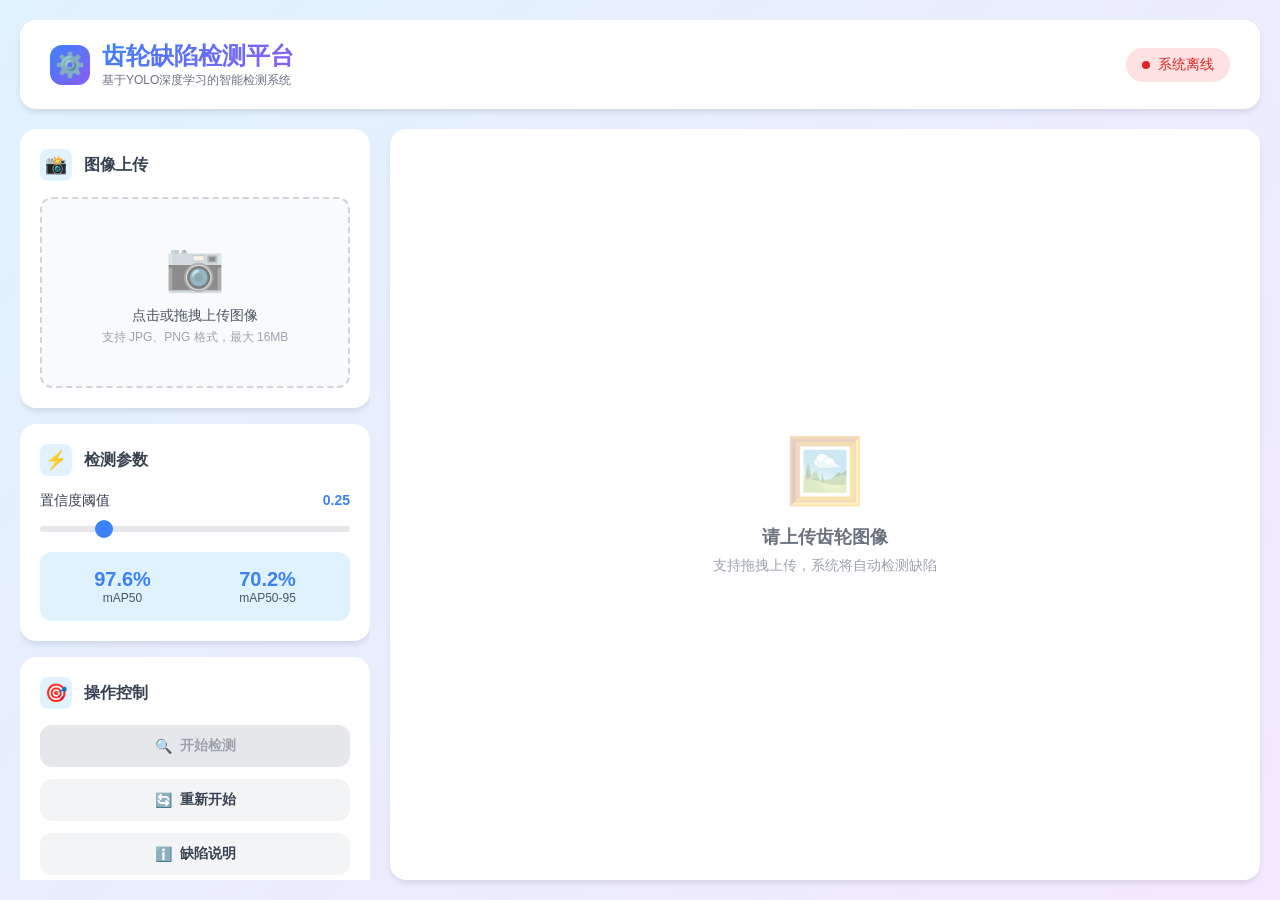
<file: algorithm/GearDetection/home.html>
<!DOCTYPE html>
<html lang="zh-CN">
<head>
    <meta charset="UTF-8">
    <meta name="viewport" content="width=device-width, initial-scale=1.0">
    <title>齿轮缺陷检测平台</title>
    <style>
        /* 全局样式和变量 */
        :root {
            --primary-blue: #3B82F6;
            --light-blue: #E0F2FE;
            --dark-blue: #1E3A8A;
            --purple: #8B5CF6;
            --light-purple: #E9D5FF;
            --white: #FFFFFF;
            --gray-50: #F9FAFB;
            --gray-100: #F3F4F6;
            --gray-200: #E5E7EB;
            --gray-300: #D1D5DB;
            --gray-400: #9CA3AF;
            --gray-500: #6B7280;
            --gray-600: #4B5563;
            --gray-700: #374151;
            --shadow-sm: 0 1px 2px 0 rgba(0, 0, 0, 0.05);
            --shadow: 0 4px 6px -1px rgba(0, 0, 0, 0.1);
            --shadow-lg: 0 10px 15px -3px rgba(0, 0, 0, 0.1);
        }

        * {
            margin: 0;
            padding: 0;
            box-sizing: border-box;
        }

        body {
            font-family: -apple-system, BlinkMacSystemFont, 'Segoe UI', Roboto, sans-serif;
            background: linear-gradient(135deg, #E0F2FE 0%, #F3E8FF 100%);
            min-height: 100vh;
            color: var(--gray-700);
            overflow-x: hidden;
        }

        /* 主容器 */
        .container {
            max-width: 1440px;
            margin: 0 auto;
            height: 100vh;
            display: flex;
            flex-direction: column;
            padding: 20px;
            gap: 20px;
        }

        /* 顶部栏 */
        .header {
            background: var(--white);
            border-radius: 16px;
            padding: 20px 30px;
            display: flex;
            justify-content: space-between;
            align-items: center;
            box-shadow: var(--shadow);
        }

        .logo {
            display: flex;
            align-items: center;
            gap: 12px;
        }

        .logo-icon {
            width: 40px;
            height: 40px;
            background: linear-gradient(135deg, var(--primary-blue), var(--purple));
            border-radius: 12px;
            display: flex;
            align-items: center;
            justify-content: center;
            color: white;
            font-size: 24px;
        }

        .logo-text h1 {
            font-size: 24px;
            font-weight: 700;
            background: linear-gradient(135deg, var(--primary-blue), var(--purple));
            -webkit-background-clip: text;
            -webkit-text-fill-color: transparent;
        }

        .logo-text p {
            font-size: 12px;
            color: var(--gray-500);
        }

        .status-badge {
            display: flex;
            align-items: center;
            gap: 8px;
            padding: 8px 16px;
            background: var(--light-blue);
            border-radius: 100px;
            font-size: 14px;
            font-weight: 500;
            color: var(--primary-blue);
        }

        .status-dot {
            width: 8px;
            height: 8px;
            background: var(--primary-blue);
            border-radius: 50%;
            animation: pulse 2s infinite;
        }

        @keyframes pulse {
            0%, 100% { opacity: 1; }
            50% { opacity: 0.5; }
        }

        /* 主内容区 */
        .main-content {
            flex: 1;
            display: grid;
            grid-template-columns: 350px 1fr;
            gap: 20px;
            min-height: 0;
        }

        /* 左侧控制面板 */
        .control-panel {
            display: flex;
            flex-direction: column;
            gap: 16px;
            height: 100%;
            overflow-y: auto;
        }

        .control-panel::-webkit-scrollbar {
            width: 6px;
        }

        .control-panel::-webkit-scrollbar-track {
            background: var(--gray-100);
            border-radius: 3px;
        }

        .control-panel::-webkit-scrollbar-thumb {
            background: var(--gray-300);
            border-radius: 3px;
        }

        /* 卡片样式 */
        .card {
            background: var(--white);
            border-radius: 16px;
            padding: 20px;
            box-shadow: var(--shadow);
            transition: all 0.3s ease;
        }

        .card:hover {
            box-shadow: var(--shadow-lg);
            transform: translateY(-2px);
        }

        .card-header {
            display: flex;
            align-items: center;
            gap: 12px;
            margin-bottom: 16px;
        }

        .card-icon {
            width: 32px;
            height: 32px;
            background: var(--light-blue);
            border-radius: 8px;
            display: flex;
            align-items: center;
            justify-content: center;
            color: var(--primary-blue);
            font-size: 18px;
        }

        .card-title {
            font-size: 16px;
            font-weight: 600;
            color: var(--gray-700);
        }

        /* 上传区域 */
        .upload-zone {
            border: 2px dashed var(--gray-300);
            border-radius: 12px;
            padding: 40px 20px;
            text-align: center;
            cursor: pointer;
            transition: all 0.3s ease;
            background: var(--gray-50);
        }

        .upload-zone:hover {
            border-color: var(--primary-blue);
            background: var(--light-blue);
        }

        .upload-zone.drag-over {
            border-color: var(--primary-blue);
            background: var(--light-blue);
            transform: scale(1.02);
        }

        .upload-icon {
            font-size: 48px;
            margin-bottom: 12px;
            opacity: 0.5;
        }

        .upload-text {
            font-size: 14px;
            color: var(--gray-600);
            margin-bottom: 4px;
        }

        .upload-hint {
            font-size: 12px;
            color: var(--gray-400);
        }

        /* 参数滑块 */
        .slider-container {
            margin-top: 12px;
        }

        .slider-label {
            display: flex;
            justify-content: space-between;
            margin-bottom: 8px;
            font-size: 14px;
        }

        .slider-value {
            color: var(--primary-blue);
            font-weight: 600;
        }

        .slider {
            width: 100%;
            height: 6px;
            border-radius: 3px;
            background: var(--gray-200);
            outline: none;
            -webkit-appearance: none;
        }

        .slider::-webkit-slider-thumb {
            -webkit-appearance: none;
            width: 18px;
            height: 18px;
            border-radius: 50%;
            background: var(--primary-blue);
            cursor: pointer;
            transition: all 0.3s ease;
        }

        .slider::-webkit-slider-thumb:hover {
            transform: scale(1.2);
            box-shadow: 0 0 0 8px rgba(59, 130, 246, 0.1);
        }

        /* 按钮 */
        .btn {
            width: 100%;
            padding: 12px 20px;
            border: none;
            border-radius: 12px;
            font-size: 14px;
            font-weight: 600;
            cursor: pointer;
            transition: all 0.3s ease;
            display: flex;
            align-items: center;
            justify-content: center;
            gap: 8px;
        }

        .btn-primary {
            background: linear-gradient(135deg, var(--primary-blue), var(--purple));
            color: white;
        }

        .btn-primary:hover {
            transform: translateY(-2px);
            box-shadow: 0 4px 12px rgba(59, 130, 246, 0.4);
        }

        .btn-secondary {
            background: var(--gray-100);
            color: var(--gray-700);
        }

        .btn-secondary:hover {
            background: var(--gray-200);
        }

        .btn:disabled {
            background: var(--gray-200);
            color: var(--gray-400);
            cursor: not-allowed;
            transform: none;
        }

        /* 图像显示区 */
        .image-area {
            background: var(--white);
            border-radius: 16px;
            padding: 0;
            overflow: hidden;
            position: relative;
            display: flex;
            align-items: center;
            justify-content: center;
            box-shadow: var(--shadow);
            height: 100%;
        }

        .image-display {
            width: 100%;
            height: 100%;
            display: flex;
            align-items: center;
            justify-content: center;
            padding: 40px;
        }

        .empty-state {
            text-align: center;
            color: var(--gray-400);
        }

        .empty-icon {
            font-size: 64px;
            margin-bottom: 16px;
            opacity: 0.3;
        }

        .empty-title {
            font-size: 18px;
            font-weight: 600;
            color: var(--gray-500);
            margin-bottom: 8px;
        }

        .empty-subtitle {
            font-size: 14px;
            color: var(--gray-400);
        }

        .image-display img,
        .result-canvas {
            max-width: 100%;
            max-height: 100%;
            object-fit: contain;
            border-radius: 12px;
        }

        /* 弹窗基础样式 */
        .modal {
            display: none;
            position: fixed;
            top: 0;
            left: 0;
            width: 100%;
            height: 100%;
            background: rgba(0, 0, 0, 0.5);
            backdrop-filter: blur(4px);
            z-index: 1000;
            align-items: center;
            justify-content: center;
            padding: 20px;
        }

        .modal.show {
            display: flex;
        }

        .modal-content {
            background: var(--white);
            border-radius: 20px;
            max-width: 600px;
            width: 100%;
            max-height: 80vh;
            overflow: hidden;
            display: flex;
            flex-direction: column;
            animation: slideUp 0.3s ease;
        }

        @keyframes slideUp {
            from {
                transform: translateY(20px);
                opacity: 0;
            }
            to {
                transform: translateY(0);
                opacity: 1;
            }
        }

        .modal-header {
            padding: 24px;
            border-bottom: 1px solid var(--gray-200);
            display: flex;
            justify-content: space-between;
            align-items: center;
        }

        .modal-title {
            font-size: 20px;
            font-weight: 700;
            color: var(--gray-700);
        }

        .modal-close {
            width: 32px;
            height: 32px;
            border-radius: 8px;
            border: none;
            background: var(--gray-100);
            color: var(--gray-500);
            cursor: pointer;
            font-size: 20px;
            display: flex;
            align-items: center;
            justify-content: center;
            transition: all 0.3s ease;
        }

        .modal-close:hover {
            background: var(--gray-200);
            color: var(--gray-700);
        }

        .modal-body {
            padding: 24px;
            overflow-y: auto;
            flex: 1;
        }

        /* 检测结果卡片 */
        .result-summary {
            display: grid;
            grid-template-columns: repeat(4, 1fr);
            gap: 16px;
            margin-bottom: 24px;
        }

        .summary-card {
            background: var(--gray-50);
            border-radius: 12px;
            padding: 16px;
            text-align: center;
            border: 1px solid var(--gray-200);
        }

        .summary-value {
            font-size: 24px;
            font-weight: 700;
            color: var(--primary-blue);
            margin-bottom: 4px;
        }

        .summary-label {
            font-size: 12px;
            color: var(--gray-500);
            text-transform: uppercase;
            letter-spacing: 0.5px;
        }

        /* 缺陷列表 */
        .defect-list {
            display: flex;
            flex-direction: column;
            gap: 12px;
        }

        .defect-item {
            display: flex;
            align-items: center;
            padding: 16px;
            background: var(--gray-50);
            border-radius: 12px;
            border-left: 4px solid;
            transition: all 0.3s ease;
        }

        .defect-item:hover {
            transform: translateX(4px);
            box-shadow: var(--shadow);
        }

        .defect-number {
            width: 32px;
            height: 32px;
            border-radius: 8px;
            display: flex;
            align-items: center;
            justify-content: center;
            color: white;
            font-weight: 700;
            margin-right: 16px;
        }

        .defect-info {
            flex: 1;
        }

        .defect-name {
            font-weight: 600;
            margin-bottom: 4px;
        }

        .defect-details {
            font-size: 12px;
            color: var(--gray-500);
        }

        .defect-confidence {
            text-align: right;
        }

        .confidence-value {
            font-size: 18px;
            font-weight: 700;
            margin-bottom: 4px;
        }

        .confidence-badge {
            font-size: 11px;
            padding: 4px 8px;
            border-radius: 4px;
            font-weight: 600;
        }

        /* 加载状态 */
        .loading-overlay {
            position: absolute;
            top: 0;
            left: 0;
            right: 0;
            bottom: 0;
            background: rgba(255, 255, 255, 0.9);
            display: flex;
            align-items: center;
            justify-content: center;
            flex-direction: column;
            border-radius: 16px;
        }

        .loading-spinner {
            width: 48px;
            height: 48px;
            border: 4px solid var(--gray-200);
            border-top: 4px solid var(--primary-blue);
            border-radius: 50%;
            animation: spin 1s linear infinite;
            margin-bottom: 16px;
        }

        @keyframes spin {
            100% { transform: rotate(360deg); }
        }

        .loading-text {
            color: var(--gray-600);
            font-size: 14px;
        }

        /* 通知 */
        .notification {
            position: fixed;
            top: 20px;
            right: 20px;
            padding: 16px 20px;
            background: var(--white);
            border-radius: 12px;
            box-shadow: var(--shadow-lg);
            transform: translateX(400px);
            transition: transform 0.3s ease;
            max-width: 320px;
            display: flex;
            align-items: center;
            gap: 12px;
        }

        .notification.show {
            transform: translateX(0);
        }

        .notification-icon {
            width: 24px;
            height: 24px;
            border-radius: 50%;
            display: flex;
            align-items: center;
            justify-content: center;
            flex-shrink: 0;
        }

        .notification.success .notification-icon {
            background: var(--light-blue);
            color: var(--primary-blue);
        }

        .notification.error .notification-icon {
            background: #FEE2E2;
            color: #DC2626;
        }

        .notification-message {
            flex: 1;
            font-size: 14px;
            color: var(--gray-700);
        }

        /* 文件信息 */
        .file-info {
            margin-top: 12px;
            padding: 12px;
            background: var(--gray-50);
            border-radius: 8px;
            font-size: 13px;
            display: flex;
            align-items: center;
            gap: 8px;
        }

        .file-icon {
            color: var(--primary-blue);
        }

        .file-name {
            flex: 1;
            font-weight: 500;
            overflow: hidden;
            text-overflow: ellipsis;
            white-space: nowrap;
        }

        .file-size {
            color: var(--gray-500);
            font-size: 12px;
        }

        /* 缺陷说明 */
        .defect-types {
            display: grid;
            grid-template-columns: 1fr 1fr;
            gap: 16px;
        }

        .defect-type-card {
            padding: 16px;
            border-radius: 12px;
            border-left: 4px solid;
            background: var(--gray-50);
        }

        .defect-type-name {
            font-weight: 600;
            margin-bottom: 8px;
        }

        .defect-type-desc {
            font-size: 13px;
            color: var(--gray-600);
            line-height: 1.5;
        }

        /* 快速统计 */
        .quick-stats {
            display: grid;
            grid-template-columns: 1fr 1fr;
            gap: 12px;
            margin-top: 16px;
            padding: 16px;
            background: var(--light-blue);
            border-radius: 12px;
        }

        .quick-stat {
            text-align: center;
        }

        .quick-stat-value {
            font-size: 20px;
            font-weight: 700;
            color: var(--primary-blue);
        }

        .quick-stat-label {
            font-size: 12px;
            color: var(--gray-600);
        }

        /* 响应式 */
        @media (max-width: 1024px) {
            .main-content {
                grid-template-columns: 1fr;
            }

            .control-panel {
                display: grid;
                grid-template-columns: repeat(auto-fit, minmax(300px, 1fr));
                gap: 16px;
                height: auto;
            }

            .result-summary {
                grid-template-columns: repeat(2, 1fr);
            }
        }

        @media (max-width: 768px) {
            .container {
                padding: 12px;
                gap: 12px;
            }

            .header {
                padding: 16px;
                flex-direction: column;
                gap: 12px;
            }

            .logo-text h1 {
                font-size: 20px;
            }

            .defect-types {
                grid-template-columns: 1fr;
            }
        }

        .hidden {
            display: none;
        }
    </style>
</head>
<body>
    <div class="container">
        <!-- 顶部栏 -->
        <header class="header">
            <div class="logo">
                <div class="logo-icon">⚙️</div>
                <div class="logo-text">
                    <h1>齿轮缺陷检测平台</h1>
                    <p>基于YOLO深度学习的智能检测系统</p>
                </div>
            </div>
            <div id="api-status" class="status-badge">
                <div class="status-dot"></div>
                <span>系统就绪</span>
            </div>
        </header>

        <!-- 主内容区 -->
        <div class="main-content">
            <!-- 左侧控制面板 -->
            <div class="control-panel">
                <!-- 图像上传卡片 -->
                <div class="card">
                    <div class="card-header">
                        <div class="card-icon">📸</div>
                        <h3 class="card-title">图像上传</h3>
                    </div>
                    <div id="upload-zone" class="upload-zone">
                        <div class="upload-icon">📷</div>
                        <p class="upload-text">点击或拖拽上传图像</p>
                        <p class="upload-hint">支持 JPG、PNG 格式，最大 16MB</p>
                    </div>
                    <input type="file" id="file-input" accept="image/*" style="display: none;">
                    <div id="file-info" class="file-info hidden">
                        <span class="file-icon">📄</span>
                        <span id="file-name" class="file-name"></span>
                        <span id="file-size" class="file-size"></span>
                    </div>
                </div>

                <!-- 检测参数卡片 -->
                <div class="card">
                    <div class="card-header">
                        <div class="card-icon">⚡</div>
                        <h3 class="card-title">检测参数</h3>
                    </div>
                    <div class="slider-container">
                        <div class="slider-label">
                            <span>置信度阈值</span>
                            <span id="confidence-value" class="slider-value">0.25</span>
                        </div>
                        <input type="range" id="confidence-slider" class="slider" min="0.1" max="0.9" step="0.05" value="0.25">
                    </div>
                    <div class="quick-stats">
                        <div class="quick-stat">
                            <div class="quick-stat-value">97.6%</div>
                            <div class="quick-stat-label">mAP50</div>
                        </div>
                        <div class="quick-stat">
                            <div class="quick-stat-value">70.2%</div>
                            <div class="quick-stat-label">mAP50-95</div>
                        </div>
                    </div>
                </div>

                <!-- 操作按钮卡片 -->
                <div class="card">
                    <div class="card-header">
                        <div class="card-icon">🎯</div>
                        <h3 class="card-title">操作控制</h3>
                    </div>
                    <div style="display: flex; flex-direction: column; gap: 12px;">
                        <button id="detect-btn" class="btn btn-primary" disabled>
                            <span>🔍</span>
                            <span>开始检测</span>
                        </button>
                        <button id="results-btn" class="btn btn-secondary hidden">
                            <span>📊</span>
                            <span>查看报告</span>
                        </button>
                        <button id="reset-btn" class="btn btn-secondary">
                            <span>🔄</span>
                            <span>重新开始</span>
                        </button>
                        <button id="info-btn" class="btn btn-secondary">
                            <span>ℹ️</span>
                            <span>缺陷说明</span>
                        </button>
                    </div>
                </div>
            </div>

            <!-- 右侧图像显示区 -->
            <div class="image-area">
                <div id="image-display" class="image-display">
                    <div class="empty-state">
                        <div class="empty-icon">🖼️</div>
                        <div class="empty-title">请上传齿轮图像</div>
                        <div class="empty-subtitle">支持拖拽上传，系统将自动检测缺陷</div>
                    </div>
                </div>
                <canvas id="result-canvas" class="result-canvas hidden"></canvas>
            </div>
        </div>
    </div>

    <!-- 检测结果弹窗 -->
    <div id="results-modal" class="modal">
        <div class="modal-content">
            <div class="modal-header">
                <h3 class="modal-title">检测报告</h3>
                <button class="modal-close" onclick="closeResultsModal()">×</button>
            </div>
            <div class="modal-body">
                <div class="result-summary">
                    <div class="summary-card">
                        <div id="total-defects" class="summary-value">0</div>
                        <div class="summary-label">总缺陷数</div>
                    </div>
                    <div class="summary-card">
                        <div id="avg-confidence" class="summary-value">0%</div>
                        <div class="summary-label">平均置信度</div>
                    </div>
                    <div class="summary-card">
                        <div id="high-confidence" class="summary-value">0</div>
                        <div class="summary-label">高置信度</div>
                    </div>
                    <div class="summary-card">
                        <div id="medium-confidence" class="summary-value">0</div>
                        <div class="summary-label">中置信度</div>
                    </div>
                </div>

                <h4 style="margin: 24px 0 16px; font-weight: 600;">检测详情</h4>
                <div id="defect-list" class="defect-list">
                    <p style="text-align: center; color: var(--gray-400); padding: 40px;">暂无检测结果</p>
                </div>

                <div style="margin-top: 24px; display: flex; gap: 12px;">
                    <button id="download-btn" class="btn btn-primary" style="flex: 1;">
                        <span>💾</span>
                        <span>下载报告</span>
                    </button>
                    <button onclick="closeResultsModal()" class="btn btn-secondary" style="flex: 1;">
                        <span>✔️</span>
                        <span>完成</span>
                    </button>
                </div>
            </div>
        </div>
    </div>

    <!-- 缺陷说明弹窗 -->
    <div id="info-modal" class="modal">
        <div class="modal-content">
            <div class="modal-header">
                <h3 class="modal-title">缺陷类型说明</h3>
                <button class="modal-close" onclick="closeInfoModal()">×</button>
            </div>
            <div class="modal-body">
                <div class="defect-types">
                    <div class="defect-type-card" style="border-color: #ef4444;">
                        <div class="defect-type-name" style="color: #ef4444;">点蚀 (Pitting)</div>
                        <div class="defect-type-desc">齿轮表面出现的小点状腐蚀或损伤，通常由接触疲劳引起。严重时会导致齿轮失效。</div>
                    </div>
                    <div class="defect-type-card" style="border-color: #f97316;">
                        <div class="defect-type-name" style="color: #f97316;">剥落 (Spalling)</div>
                        <div class="defect-type-desc">齿轮表面材料脱落形成的缺陷，会导致噪音和振动增加，影响传动精度。</div>
                    </div>
                    <div class="defect-type-card" style="border-color: #f59e0b;">
                        <div class="defect-type-name" style="color: #f59e0b;">压伤 (Indentation)</div>
                        <div class="defect-type-desc">由外力挤压导致的齿轮表面凹陷，会影响齿轮的啮合精度和使用寿命。</div>
                    </div>
                    <div class="defect-type-card" style="border-color: #8b5cf6;">
                        <div class="defect-type-name" style="color: #8b5cf6;">擦伤 (Scratching)</div>
                        <div class="defect-type-desc">齿轮表面的线状磨损痕迹，通常由润滑不良或异物进入引起。</div>
                    </div>
                </div>

                <div style="margin-top: 24px; padding: 20px; background: var(--light-blue); border-radius: 12px;">
                    <h4 style="margin-bottom: 12px; color: var(--dark-blue);">🤖 AI检测优势</h4>
                    <ul style="margin: 0; padding-left: 20px; font-size: 14px; line-height: 1.8; color: var(--gray-600);">
                        <li>高精度检测：mAP50达到97.6%</li>
                        <li>快速处理：单张图像检测时间小于1秒</li>
                        <li>智能识别：基于深度学习的YOLO模型</li>
                        <li>实时反馈：即时生成详细检测报告</li>
                    </ul>
                </div>
            </div>
        </div>
    </div>

    <script>
        // 全局变量
        let selectedImage = null;
        let detectionResults = null;
        let isDetecting = false;
        let confidence = 0.25;

        // 缺陷类别定义
        const defectClasses = {
            0: { name: "点蚀", english: "Pitting", color: "#ef4444" },
            1: { name: "剥落", english: "Spalling", color: "#f97316" },
            2: { name: "压伤", english: "Indentation", color: "#f59e0b" },
            3: { name: "擦伤", english: "Scratching", color: "#8b5cf6" }
        };

        // DOM元素
        const elements = {
            fileInput: document.getElementById('file-input'),
            uploadZone: document.getElementById('upload-zone'),
            fileInfo: document.getElementById('file-info'),
            fileName: document.getElementById('file-name'),
            fileSize: document.getElementById('file-size'),
            confidenceSlider: document.getElementById('confidence-slider'),
            confidenceValue: document.getElementById('confidence-value'),
            detectBtn: document.getElementById('detect-btn'),
            resultsBtn: document.getElementById('results-btn'),
            downloadBtn: document.getElementById('download-btn'),
            resetBtn: document.getElementById('reset-btn'),
            infoBtn: document.getElementById('info-btn'),
            imageDisplay: document.getElementById('image-display'),
            resultCanvas: document.getElementById('result-canvas'),
            apiStatus: document.getElementById('api-status'),
            resultsModal: document.getElementById('results-modal'),
            infoModal: document.getElementById('info-modal')
        };

        // 初始化
        document.addEventListener('DOMContentLoaded', function() {
            initializeEventListeners();
            checkApiStatus();
            setInterval(checkApiStatus, 30000);
        });

        // 初始化事件监听
        function initializeEventListeners() {
            elements.uploadZone.addEventListener('click', () => elements.fileInput.click());
            elements.fileInput.addEventListener('change', handleFileSelect);

            elements.uploadZone.addEventListener('dragover', handleDragOver);
            elements.uploadZone.addEventListener('dragleave', handleDragLeave);
            elements.uploadZone.addEventListener('drop', handleDrop);

            elements.confidenceSlider.addEventListener('input', handleConfidenceChange);

            elements.detectBtn.addEventListener('click', runDetection);
            elements.resultsBtn.addEventListener('click', showResultsModal);
            elements.downloadBtn.addEventListener('click', downloadResults);
            elements.resetBtn.addEventListener('click', resetDetection);
            elements.infoBtn.addEventListener('click', showInfoModal);

            // 点击模态框外部关闭
            elements.resultsModal.addEventListener('click', function(e) {
                if (e.target === elements.resultsModal) closeResultsModal();
            });
            elements.infoModal.addEventListener('click', function(e) {
                if (e.target === elements.infoModal) closeInfoModal();
            });
        }

        // API状态检查
        async function checkApiStatus() {
            try {
                const response = await fetch('http://127.0.0.1:5000/health');
                if (response.ok) {
                    updateApiStatus('connected', '系统就绪');
                } else {
                    updateApiStatus('disconnected', '系统离线');
                }
            } catch (error) {
                updateApiStatus('disconnected', '系统离线');
            }
        }

        function updateApiStatus(status, message) {
            const statusElement = elements.apiStatus;
            statusElement.innerHTML = `
                <div class="status-dot" style="background: ${status === 'connected' ? '#3B82F6' : '#DC2626'};"></div>
                <span>${message}</span>
            `;
            statusElement.style.background = status === 'connected' ? 'var(--light-blue)' : '#FEE2E2';
            statusElement.style.color = status === 'connected' ? 'var(--primary-blue)' : '#DC2626';
            updateUI();
        }

        // 文件处理
        function handleFileSelect(event) {
            const file = event.target.files[0];
            if (file) handleFile(file);
        }

        function handleDragOver(e) {
            e.preventDefault();
            elements.uploadZone.classList.add('drag-over');
        }

        function handleDragLeave(e) {
            e.preventDefault();
            elements.uploadZone.classList.remove('drag-over');
        }

        function handleDrop(e) {
            e.preventDefault();
            elements.uploadZone.classList.remove('drag-over');
            const files = e.dataTransfer.files;
            if (files.length > 0) handleFile(files[0]);
        }

        function handleFile(file) {
            if (!file.type.startsWith('image/')) {
                showNotification('请选择图像文件！', 'error');
                return;
            }

            if (file.size > 16 * 1024 * 1024) {
                showNotification('文件大小不能超过16MB！', 'error');
                return;
            }

            const reader = new FileReader();
            reader.onload = (e) => {
                selectedImage = {
                    file: file,
                    url: e.target.result,
                    name: file.name,
                    size: file.size
                };

                updateImageDisplay();
                updateUI();
                showNotification('图像上传成功！', 'success');
            };
            reader.readAsDataURL(file);
        }

        function updateImageDisplay() {
            if (selectedImage) {
                elements.fileName.textContent = selectedImage.name;
                elements.fileSize.textContent = (selectedImage.size / 1024 / 1024).toFixed(2) + ' MB';
                elements.fileInfo.classList.remove('hidden');

                elements.imageDisplay.innerHTML = `
                    <img src="${selectedImage.url}" style="max-width: 100%; max-height: 100%; object-fit: contain; border-radius: 12px;">
                `;
            }
        }

        // 置信度调整
        function handleConfidenceChange(event) {
            confidence = parseFloat(event.target.value);
            elements.confidenceValue.textContent = confidence.toFixed(2);
        }

        // UI更新
        function updateUI() {
            const canDetect = selectedImage && !isDetecting &&
                             elements.apiStatus.textContent.includes('就绪');
            elements.detectBtn.disabled = !canDetect;
        }

        // 执行检测
        async function runDetection() {
            if (!selectedImage) return;

            isDetecting = true;
            updateDetectingUI(true);

            try {
                const result = await callDetectionAPI(selectedImage.file, confidence);
                detectionResults = result.detections || [];

                await drawDetectionResults(detectionResults);
                updateDetectionStats(detectionResults);

                elements.resultsBtn.classList.remove('hidden');

                if (detectionResults.length === 0) {
                    showNotification('未检测到缺陷，齿轮状态良好！', 'success');
                } else {
                    showNotification(`检测完成！发现 ${detectionResults.length} 个缺陷`, 'success');
                    showResultsModal();
                }

            } catch (error) {
                console.error('检测失败:', error);
                showNotification(`检测失败: ${error.message}`, 'error');
            } finally {
                isDetecting = false;
                updateDetectingUI(false);
                updateUI();
            }
        }

        async function callDetectionAPI(imageFile, confidenceThreshold) {
            const formData = new FormData();
            formData.append('image', imageFile);
            formData.append('confidence', confidenceThreshold);

            const response = await fetch('http://127.0.0.1:5000/detect', {
                method: 'POST',
                body: formData
            });

            if (!response.ok) {
                const errorData = await response.json();
                throw new Error(errorData.error || `API调用失败: ${response.status}`);
            }

            return await response.json();
        }

        function updateDetectingUI(detecting) {
            if (detecting) {
                elements.detectBtn.innerHTML = '<span>⏳</span><span>检测中...</span>';
                elements.detectBtn.disabled = true;

                const loadingOverlay = document.createElement('div');
                loadingOverlay.className = 'loading-overlay';
                loadingOverlay.innerHTML = `
                    <div class="loading-spinner"></div>
                    <div class="loading-text">AI正在分析图像...</div>
                `;
                document.querySelector('.image-area').appendChild(loadingOverlay);
            } else {
                elements.detectBtn.innerHTML = '<span>🔍</span><span>开始检测</span>';
                const overlay = document.querySelector('.loading-overlay');
                if (overlay) overlay.remove();
            }
        }

        // 绘制检测结果
        function drawDetectionResults(results) {
            return new Promise((resolve) => {
                const canvas = elements.resultCanvas;
                const ctx = canvas.getContext('2d');
                const img = new Image();

                img.onload = () => {
                    const maxWidth = 800;
                    const maxHeight = 600;
                    let { width, height } = img;

                    const ratio = Math.min(maxWidth / width, maxHeight / height);
                    width *= ratio;
                    height *= ratio;

                    canvas.width = width;
                    canvas.height = height;
                    ctx.drawImage(img, 0, 0, width, height);

                    results.forEach((detection, index) => {
                        const { bbox, class: classId, confidence } = detection;
                        const defectInfo = defectClasses[classId];

                        const scaleX = width / img.naturalWidth;
                        const scaleY = height / img.naturalHeight;

                        const x = bbox.x * scaleX;
                        const y = bbox.y * scaleY;
                        const w = bbox.width * scaleX;
                        const h = bbox.height * scaleY;

                        // 绘制边界框
                        ctx.strokeStyle = defectInfo.color;
                        ctx.lineWidth = 2;
                        ctx.strokeRect(x, y, w, h);

                        // 绘制标签
                        const label = `${defectInfo.name} ${(confidence * 100).toFixed(1)}%`;
                        ctx.font = '14px sans-serif';
                        const textMetrics = ctx.measureText(label);
                        const textWidth = textMetrics.width + 12;
                        const textHeight = 20;

                        ctx.fillStyle = defectInfo.color;
                        ctx.fillRect(x, y - textHeight, textWidth, textHeight);
                        ctx.fillStyle = 'white';
                        ctx.fillText(label, x + 6, y - 5);

                        // 绘制序号
                        ctx.fillStyle = defectInfo.color;
                        ctx.beginPath();
                        ctx.arc(x + w - 12, y + 12, 10, 0, 2 * Math.PI);
                        ctx.fill();
                        ctx.fillStyle = 'white';
                        ctx.font = 'bold 12px sans-serif';
                        ctx.textAlign = 'center';
                        ctx.fillText((index + 1).toString(), x + w - 12, y + 16);
                        ctx.textAlign = 'left';
                    });

                    elements.imageDisplay.classList.add('hidden');
                    canvas.classList.remove('hidden');
                    resolve();
                };

                img.src = selectedImage.url;
            });
        }

        // 更新检测统计
        function updateDetectionStats(results) {
            const totalDefects = results.length;
            const highConfidence = results.filter(d => d.confidence > 0.8).length;
            const mediumConfidence = results.filter(d => d.confidence > 0.5 && d.confidence <= 0.8).length;
            const avgConfidence = totalDefects > 0 ?
                (results.reduce((sum, d) => sum + d.confidence, 0) / totalDefects) : 0;

            document.getElementById('total-defects').textContent = totalDefects;
            document.getElementById('high-confidence').textContent = highConfidence;
            document.getElementById('medium-confidence').textContent = mediumConfidence;
            document.getElementById('avg-confidence').textContent = (avgConfidence * 100).toFixed(1) + '%';

            // 更新缺陷列表
            const defectList = document.getElementById('defect-list');
            if (results.length === 0) {
                defectList.innerHTML = `
                    <div style="text-align: center; padding: 40px; color: var(--gray-400);">
                        <div style="font-size: 48px; margin-bottom: 16px;">✅</div>
                        <div style="font-size: 18px; font-weight: 600; color: var(--gray-600);">检测完成</div>
                        <div style="font-size: 14px;">未发现明显缺陷，齿轮状态良好！</div>
                    </div>
                `;
            } else {
                defectList.innerHTML = results.map((detection, index) => {
                    const defect = defectClasses[detection.class];
                    const confidenceLevel = detection.confidence > 0.8 ? 'high' :
                                          detection.confidence > 0.5 ? 'medium' : 'low';
                    const levelText = confidenceLevel === 'high' ? '高' :
                                    confidenceLevel === 'medium' ? '中' : '低';
                    const levelColor = confidenceLevel === 'high' ? '#10B981' :
                                     confidenceLevel === 'medium' ? '#F59E0B' : '#EF4444';

                    return `
                        <div class="defect-item" style="border-color: ${defect.color};">
                            <div class="defect-number" style="background: ${defect.color};">
                                ${index + 1}
                            </div>
                            <div class="defect-info">
                                <div class="defect-name">${defect.name}</div>
                                <div class="defect-details">
                                    ${defect.english} | 位置: (${Math.round(detection.bbox.x)}, ${Math.round(detection.bbox.y)})
                                </div>
                            </div>
                            <div class="defect-confidence">
                                <div class="confidence-value" style="color: ${defect.color};">
                                    ${(detection.confidence * 100).toFixed(1)}%
                                </div>
                                <div class="confidence-badge" style="background: ${levelColor}20; color: ${levelColor};">
                                    ${levelText}置信度
                                </div>
                            </div>
                        </div>
                    `;
                }).join('');
            }
        }

        // 下载结果
        function downloadResults() {
            const canvas = elements.resultCanvas;
            if (canvas && !canvas.classList.contains('hidden')) {
                const link = document.createElement('a');
                link.download = `gear_detection_${Date.now()}.png`;
                link.href = canvas.toDataURL('image/png');
                link.click();
                showNotification('检测报告已下载！', 'success');
            }
        }

        // 重置检测
        function resetDetection() {
            selectedImage = null;
            detectionResults = null;

            elements.fileInfo.classList.add('hidden');
            elements.imageDisplay.innerHTML = `
                <div class="empty-state">
                    <div class="empty-icon">🖼️</div>
                    <div class="empty-title">请上传齿轮图像</div>
                    <div class="empty-subtitle">支持拖拽上传，系统将自动检测缺陷</div>
                </div>
            `;
            elements.imageDisplay.classList.remove('hidden');
            elements.resultCanvas.classList.add('hidden');
            elements.resultsBtn.classList.add('hidden');

            elements.fileInput.value = '';
            updateUI();
            showNotification('已重置，可以上传新图像', 'success');
        }

        // 模态框控制
        function showResultsModal() {
            elements.resultsModal.classList.add('show');
        }

        function closeResultsModal() {
            elements.resultsModal.classList.remove('show');
        }

        function showInfoModal() {
            elements.infoModal.classList.add('show');
        }

        function closeInfoModal() {
            elements.infoModal.classList.remove('show');
        }

        // 通知系统
        function showNotification(message, type = 'info') {
            const notification = document.createElement('div');
            notification.className = `notification ${type}`;
            notification.innerHTML = `
                <div class="notification-icon">${type === 'success' ? '✓' : type === 'error' ? '✕' : 'ℹ'}</div>
                <div class="notification-message">${message}</div>
            `;

            document.body.appendChild(notification);

            setTimeout(() => notification.classList.add('show'), 100);

            setTimeout(() => {
                notification.classList.remove('show');
                setTimeout(() => notification.remove(), 300);
            }, 3000);
        }
    </script>
</body>
</html>
</file>
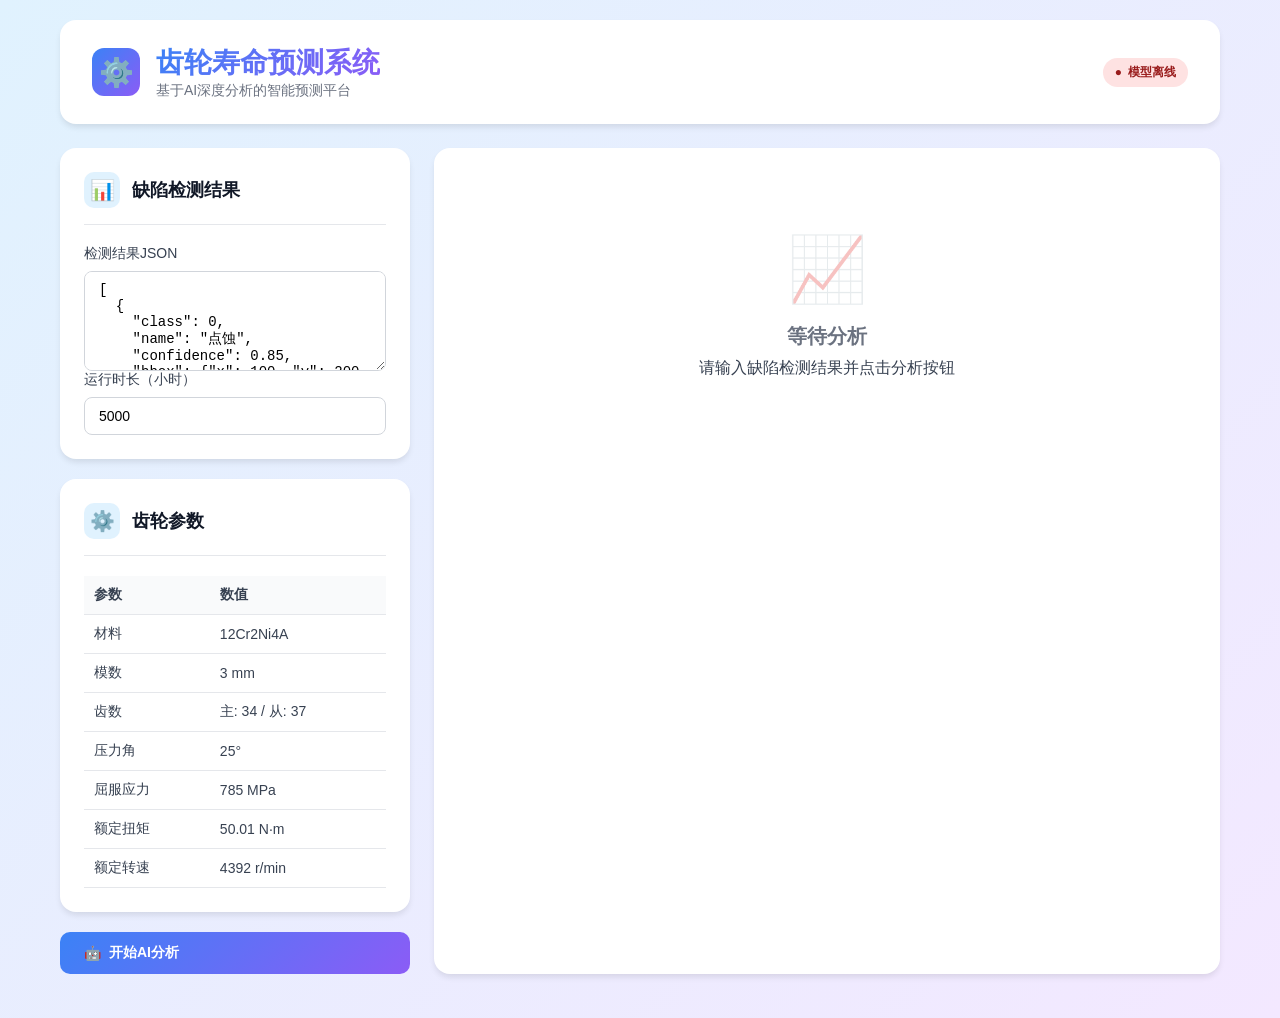
<file: algorithm/GearDetection/product.html>
<!DOCTYPE html>
<html lang="zh-CN">
<head>
    <meta charset="UTF-8">
    <meta name="viewport" content="width=device-width, initial-scale=1.0">
    <title>齿轮寿命预测分析系统</title>
    <style>
        :root {
            --primary-blue: #3B82F6;
            --dark-blue: #1E3A8A;
            --light-blue: #E0F2FE;
            --purple: #8B5CF6;
            --green: #10B981;
            --yellow: #F59E0B;
            --red: #EF4444;
            --gray-50: #F9FAFB;
            --gray-100: #F3F4F6;
            --gray-200: #E5E7EB;
            --gray-300: #D1D5DB;
            --gray-500: #6B7280;
            --gray-700: #374151;
            --gray-900: #111827;
        }

        * {
            margin: 0;
            padding: 0;
            box-sizing: border-box;
        }

        body {
            font-family: -apple-system, BlinkMacSystemFont, 'Segoe UI', Roboto, sans-serif;
            background: linear-gradient(135deg, #E0F2FE 0%, #F3E8FF 100%);
            min-height: 100vh;
            color: var(--gray-700);
        }

        .container {
            max-width: 1200px;
            margin: 0 auto;
            padding: 20px;
        }

        /* 头部 */
        .header {
            background: white;
            border-radius: 16px;
            padding: 24px 32px;
            margin-bottom: 24px;
            box-shadow: 0 4px 6px -1px rgba(0, 0, 0, 0.1);
            display: flex;
            justify-content: space-between;
            align-items: center;
        }

        .logo {
            display: flex;
            align-items: center;
            gap: 16px;
        }

        .logo-icon {
            width: 48px;
            height: 48px;
            background: linear-gradient(135deg, var(--primary-blue), var(--purple));
            border-radius: 12px;
            display: flex;
            align-items: center;
            justify-content: center;
            color: white;
            font-size: 28px;
        }

        .logo-text h1 {
            font-size: 28px;
            font-weight: 700;
            background: linear-gradient(135deg, var(--primary-blue), var(--purple));
            -webkit-background-clip: text;
            -webkit-text-fill-color: transparent;
        }

        .logo-text p {
            font-size: 14px;
            color: var(--gray-500);
        }

        /* 主要内容区 */
        .main-grid {
            display: grid;
            grid-template-columns: 350px 1fr;
            gap: 24px;
            margin-bottom: 24px;
        }

        /* 卡片样式 */
        .card {
            background: white;
            border-radius: 16px;
            padding: 24px;
            box-shadow: 0 4px 6px -1px rgba(0, 0, 0, 0.1);
        }

        .card-header {
            display: flex;
            align-items: center;
            gap: 12px;
            margin-bottom: 20px;
            padding-bottom: 16px;
            border-bottom: 1px solid var(--gray-200);
        }

        .card-icon {
            width: 36px;
            height: 36px;
            background: var(--light-blue);
            border-radius: 10px;
            display: flex;
            align-items: center;
            justify-content: center;
            color: var(--primary-blue);
            font-size: 20px;
        }

        .card-title {
            font-size: 18px;
            font-weight: 600;
            color: var(--gray-900);
        }

        /* 输入面板 */
        .input-panel {
            display: flex;
            flex-direction: column;
            gap: 20px;
        }

        .input-group {
            display: flex;
            flex-direction: column;
            gap: 8px;
        }

        .input-label {
            font-size: 14px;
            font-weight: 500;
            color: var(--gray-700);
        }

        .input-field {
            padding: 10px 14px;
            border: 1px solid var(--gray-300);
            border-radius: 8px;
            font-size: 14px;
            transition: all 0.3s ease;
        }

        .input-field:focus {
            outline: none;
            border-color: var(--primary-blue);
            box-shadow: 0 0 0 3px rgba(59, 130, 246, 0.1);
        }

        textarea.input-field {
            min-height: 100px;
            resize: vertical;
        }

        /* 齿轮参数表格 */
        .params-table {
            width: 100%;
            border-collapse: collapse;
            font-size: 14px;
        }

        .params-table th,
        .params-table td {
            padding: 10px;
            text-align: left;
            border-bottom: 1px solid var(--gray-200);
        }

        .params-table th {
            background: var(--gray-50);
            font-weight: 600;
            color: var(--gray-700);
        }

        .params-table tr:hover {
            background: var(--gray-50);
        }

        /* 按钮 */
        .btn {
            padding: 12px 24px;
            border: none;
            border-radius: 10px;
            font-size: 14px;
            font-weight: 600;
            cursor: pointer;
            transition: all 0.3s ease;
            display: inline-flex;
            align-items: center;
            gap: 8px;
        }

        .btn-primary {
            background: linear-gradient(135deg, var(--primary-blue), var(--purple));
            color: white;
        }

        .btn-primary:hover:not(:disabled) {
            transform: translateY(-2px);
            box-shadow: 0 4px 12px rgba(59, 130, 246, 0.4);
        }

        .btn:disabled {
            opacity: 0.5;
            cursor: not-allowed;
            transform: none;
        }

        /* 分析报告 */
        .report-section {
            margin-bottom: 32px;
        }

        .section-title {
            font-size: 20px;
            font-weight: 700;
            color: var(--gray-900);
            margin-bottom: 16px;
            display: flex;
            align-items: center;
            gap: 8px;
        }

        .section-icon {
            width: 28px;
            height: 28px;
            background: var(--light-blue);
            border-radius: 6px;
            display: flex;
            align-items: center;
            justify-content: center;
            font-size: 16px;
        }

        /* 寿命预测图表 */
        .life-prediction-chart {
            background: var(--gray-50);
            border-radius: 12px;
            padding: 24px;
            margin-bottom: 24px;
        }

        .life-meter {
            display: flex;
            align-items: center;
            justify-content: center;
            margin-bottom: 24px;
        }

        .life-circle {
            width: 200px;
            height: 200px;
            border-radius: 50%;
            background: conic-gradient(
                var(--green) 0deg,
                var(--green) 120deg,
                var(--yellow) 120deg,
                var(--yellow) 240deg,
                var(--red) 240deg,
                var(--red) 360deg
            );
            display: flex;
            align-items: center;
            justify-content: center;
            position: relative;
        }

        .life-inner {
            width: 160px;
            height: 160px;
            background: white;
            border-radius: 50%;
            display: flex;
            flex-direction: column;
            align-items: center;
            justify-content: center;
        }

        .life-value {
            font-size: 36px;
            font-weight: 700;
            color: var(--gray-900);
        }

        .life-unit {
            font-size: 14px;
            color: var(--gray-500);
        }

        /* 风险等级 */
        .risk-levels {
            display: grid;
            grid-template-columns: repeat(3, 1fr);
            gap: 16px;
            margin-top: 20px;
        }

        .risk-card {
            padding: 16px;
            border-radius: 10px;
            text-align: center;
            color: white;
            font-weight: 600;
        }

        .risk-low {
            background: var(--green);
        }

        .risk-medium {
            background: var(--yellow);
        }

        .risk-high {
            background: var(--red);
        }

        /* 建议卡片 */
        .recommendation-card {
            background: var(--light-blue);
            border-left: 4px solid var(--primary-blue);
            border-radius: 8px;
            padding: 16px;
            margin-bottom: 12px;
        }

        .recommendation-title {
            font-weight: 600;
            color: var(--dark-blue);
            margin-bottom: 8px;
        }

        .recommendation-text {
            font-size: 14px;
            color: var(--gray-700);
            line-height: 1.6;
        }

        /* 加载状态 */
        .loading {
            display: flex;
            align-items: center;
            justify-content: center;
            padding: 60px;
        }

        .loading-spinner {
            width: 48px;
            height: 48px;
            border: 4px solid var(--gray-200);
            border-top: 4px solid var(--primary-blue);
            border-radius: 50%;
            animation: spin 1s linear infinite;
        }

        @keyframes spin {
            100% { transform: rotate(360deg); }
        }

        .loading-text {
            margin-left: 16px;
            color: var(--gray-600);
            font-size: 16px;
        }

        /* 空状态 */
        .empty-state {
            text-align: center;
            padding: 60px;
            color: var(--gray-400);
        }

        .empty-icon {
            font-size: 64px;
            margin-bottom: 16px;
            opacity: 0.3;
        }

        .empty-title {
            font-size: 20px;
            font-weight: 600;
            color: var(--gray-500);
            margin-bottom: 8px;
        }

        /* 状态徽章 */
        .status-badge {
            display: inline-flex;
            align-items: center;
            gap: 6px;
            padding: 6px 12px;
            border-radius: 20px;
            font-size: 12px;
            font-weight: 600;
        }

        .status-good {
            background: #D1FAE5;
            color: #065F46;
        }

        .status-warning {
            background: #FEF3C7;
            color: #92400E;
        }

        .status-danger {
            background: #FEE2E2;
            color: #991B1B;
        }

        /* 分析详情 */
        .analysis-grid {
            display: grid;
            grid-template-columns: repeat(2, 1fr);
            gap: 16px;
            margin-top: 20px;
        }

        .analysis-item {
            background: var(--gray-50);
            padding: 16px;
            border-radius: 8px;
        }

        .analysis-label {
            font-size: 13px;
            color: var(--gray-500);
            margin-bottom: 4px;
        }

        .analysis-value {
            font-size: 18px;
            font-weight: 600;
            color: var(--gray-900);
        }

        /* 响应式 */
        @media (max-width: 1024px) {
            .main-grid {
                grid-template-columns: 1fr;
            }
        }

        @media (max-width: 768px) {
            .container {
                padding: 12px;
            }

            .header {
                padding: 16px;
                flex-direction: column;
                gap: 12px;
            }

            .analysis-grid {
                grid-template-columns: 1fr;
            }

            .risk-levels {
                grid-template-columns: 1fr;
            }
        }
    </style>
</head>
<body>
    <div class="container">
        <!-- 头部 -->
        <header class="header">
            <div class="logo">
                <div class="logo-icon">⚙️</div>
                <div class="logo-text">
                    <h1>齿轮寿命预测系统</h1>
                    <p>基于AI深度分析的智能预测平台</p>
                </div>
            </div>
            <div id="model-status" class="status-badge status-good">
                <span>●</span>
                <span>模型就绪</span>
            </div>
        </header>

        <!-- 主要内容 -->
        <div class="main-grid">
            <!-- 左侧输入面板 -->
            <div class="input-panel">
                <!-- 缺陷信息输入 -->
                <div class="card">
                    <div class="card-header">
                        <div class="card-icon">📊</div>
                        <h3 class="card-title">缺陷检测结果</h3>
                    </div>
                    <div class="input-group">
                        <label class="input-label">检测结果JSON</label>
                        <textarea id="defect-data" class="input-field" placeholder='请输入检测结果，格式如：
[
  {
    "class": 0,
    "name": "点蚀",
    "confidence": 0.85,
    "bbox": {"x": 100, "y": 200, "width": 50, "height": 50}
  }
]'></textarea>
                    </div>
                    <div class="input-group">
                        <label class="input-label">运行时长（小时）</label>
                        <input type="number" id="running-hours" class="input-field" placeholder="例如：5000" value="0">
                    </div>
                </div>

                <!-- 齿轮参数 -->
                <div class="card">
                    <div class="card-header">
                        <div class="card-icon">⚙️</div>
                        <h3 class="card-title">齿轮参数</h3>
                    </div>
                    <table class="params-table">
                        <tr>
                            <th>参数</th>
                            <th>数值</th>
                        </tr>
                        <tr>
                            <td>材料</td>
                            <td>12Cr2Ni4A</td>
                        </tr>
                        <tr>
                            <td>模数</td>
                            <td>3 mm</td>
                        </tr>
                        <tr>
                            <td>齿数</td>
                            <td>主: 34 / 从: 37</td>
                        </tr>
                        <tr>
                            <td>压力角</td>
                            <td>25°</td>
                        </tr>
                        <tr>
                            <td>屈服应力</td>
                            <td>785 MPa</td>
                        </tr>
                        <tr>
                            <td>额定扭矩</td>
                            <td>50.01 N·m</td>
                        </tr>
                        <tr>
                            <td>额定转速</td>
                            <td>4392 r/min</td>
                        </tr>
                    </table>
                </div>

                <!-- 分析按钮 -->
                <button id="analyze-btn" class="btn btn-primary">
                    <span>🤖</span>
                    <span>开始AI分析</span>
                </button>
            </div>

            <!-- 右侧报告显示 -->
            <div id="report-container" class="card">
                <div class="empty-state">
                    <div class="empty-icon">📈</div>
                    <div class="empty-title">等待分析</div>
                    <div>请输入缺陷检测结果并点击分析按钮</div>
                </div>
            </div>
        </div>
    </div>

    <script>
        // 齿轮参数（基于您提供的图片）
        const gearParams = {
            material: "12Cr2Ni4A",
            module: 3,  // 模数 mm
            teethMain: 34,  // 主齿轮齿数
            teethDriven: 37,  // 从齿轮齿数
            pressureAngle: 25,  // 压力角
            yieldStrength: 785,  // 屈服应力 MPa
            ultimateStrength: 2000,  // 强度系数 MPa
            elasticModulus: 207500,  // 弹性模量 MPa (取中值)
            density: 7.84,  // 密度 g/cm³
            poissonRatio: 0.285,  // 泊松比 (取中值)
            frictionCoef: 0.1,  // 摩擦系数 (润滑良好取中值)
            ratedTorque: 50.01,  // 额定扭矩 N·m
            ratedSpeed: 4392  // 额定转速 r/min
        };

        // DOM元素
        const defectDataInput = document.getElementById('defect-data');
        const runningHoursInput = document.getElementById('running-hours');
        const analyzeBtn = document.getElementById('analyze-btn');
        const reportContainer = document.getElementById('report-container');
        const modelStatus = document.getElementById('model-status');

        // 检查模型状态
        async function checkModelStatus() {
            try {
                // 假设deepseek模型运行在本地的某个端口
                const response = await fetch('http://localhost:8080/health');
                if (response.ok) {
                    updateModelStatus('ready');
                } else {
                    updateModelStatus('offline');
                }
            } catch (error) {
                updateModelStatus('offline');
            }
        }

        function updateModelStatus(status) {
            if (status === 'ready') {
                modelStatus.className = 'status-badge status-good';
                modelStatus.innerHTML = '<span>●</span><span>模型就绪</span>';
            } else {
                modelStatus.className = 'status-badge status-danger';
                modelStatus.innerHTML = '<span>●</span><span>模型离线</span>';
            }
        }

        // 定义发送给大模型的提示词和格式
        function buildPrompt(defectData, runningHours) {
            const prompt = `作为一个齿轮寿命预测专家，请基于以下信息分析齿轮状态并预测剩余寿命：

## 齿轮基本参数
- 材料：${gearParams.material}
- 模数：${gearParams.module} mm
- 齿数：主齿轮${gearParams.teethMain}，从齿轮${gearParams.teethDriven}
- 压力角：${gearParams.pressureAngle}°
- 屈服应力：${gearParams.yieldStrength} MPa
- 弹性模量：${gearParams.elasticModulus} MPa
- 额定扭矩：${gearParams.ratedTorque} N·m
- 额定转速：${gearParams.ratedSpeed} r/min

## 当前运行状态
- 已运行时长：${runningHours} 小时
- 检测到的缺陷：${JSON.stringify(defectData, null, 2)}

请按照以下JSON格式返回分析结果：
{
  "lifeAnalysis": {
    "remainingLife": {
      "value": 数值,
      "unit": "小时",
      "confidence": 0-1之间的置信度
    },
    "currentCondition": {
      "score": 0-100的健康分数,
      "level": "良好/一般/较差",
      "description": "当前状态描述"
    },
    "riskAssessment": {
      "immediateRisk": "低/中/高",
      "criticalComponents": ["受影响的部件列表"],
      "failureProbability": 0-1之间的概率
    }
  },
  "defectAnalysis": {
    "severityScore": 0-100的严重程度,
    "primaryDefects": [
      {
        "type": "缺陷类型",
        "impact": "影响描述",
        "progressionRate": "发展速度：缓慢/中等/快速"
      }
    ],
    "defectDistribution": {
      "点蚀": 百分比,
      "剥落": 百分比,
      "压伤": 百分比,
      "擦伤": 百分比
    }
  },
  "maintenanceRecommendations": [
    {
      "priority": "高/中/低",
      "action": "建议采取的行动",
      "timeline": "建议时间范围",
      "expectedBenefit": "预期效果"
    }
  ],
  "performanceMetrics": {
    "efficiencyLoss": 百分比,
    "vibrationIncrease": 百分比,
    "noiseLevel": "正常/轻微/明显",
    "temperatureRisk": "低/中/高"
  }
}`;

            return prompt;
        }

        // 调用大模型API
        async function callAIModel(prompt) {
            try {
                const response = await fetch('http://localhost:8080/v1/chat/completions', {
                    method: 'POST',
                    headers: {
                        'Content-Type': 'application/json'
                    },
                    body: JSON.stringify({
                        model: 'deepseek-r1:1.5b',
                        messages: [
                            {
                                role: 'system',
                                content: '你是一个专业的齿轮寿命预测专家，精通机械工程和预测性维护。请严格按照要求的JSON格式返回分析结果。'
                            },
                            {
                                role: 'user',
                                content: prompt
                            }
                        ],
                        temperature: 0.7,
                        max_tokens: 2000
                    })
                });

                if (!response.ok) {
                    throw new Error('模型调用失败');
                }

                const data = await response.json();
                const content = data.choices[0].message.content;

                // 尝试解析JSON响应
                try {
                    return JSON.parse(content);
                } catch (e) {
                    // 如果响应不是纯JSON，尝试提取JSON部分
                    const jsonMatch = content.match(/\{[\s\S]*\}/);
                    if (jsonMatch) {
                        return JSON.parse(jsonMatch[0]);
                    }
                    throw new Error('无法解析模型响应');
                }
            } catch (error) {
                console.error('AI模型调用错误:', error);
                // 返回模拟数据用于演示
                return getMockAnalysis();
            }
        }

        // 模拟分析结果（用于演示）
        function getMockAnalysis() {
            return {
                lifeAnalysis: {
                    remainingLife: {
                        value: 8500,
                        unit: "小时",
                        confidence: 0.82
                    },
                    currentCondition: {
                        score: 75,
                        level: "良好",
                        description: "齿轮整体状况良好，但已出现早期磨损迹象"
                    },
                    riskAssessment: {
                        immediateRisk: "低",
                        criticalComponents: ["齿面接触区域", "齿根部"],
                        failureProbability: 0.15
                    }
                },
                defectAnalysis: {
                    severityScore: 25,
                    primaryDefects: [
                        {
                            type: "点蚀",
                            impact: "轻微影响传动效率，可能导致噪音增加",
                            progressionRate: "缓慢"
                        }
                    ],
                    defectDistribution: {
                        "点蚀": 45,
                        "剥落": 20,
                        "压伤": 20,
                        "擦伤": 15
                    }
                },
                maintenanceRecommendations: [
                    {
                        priority: "中",
                        action: "更换润滑油并检查润滑系统",
                        timeline: "未来500小时内",
                        expectedBenefit: "延长寿命20-30%"
                    },
                    {
                        priority: "低",
                        action: "定期监测振动和温度",
                        timeline: "每100小时",
                        expectedBenefit: "及早发现异常"
                    }
                ],
                performanceMetrics: {
                    efficiencyLoss: 5,
                    vibrationIncrease: 15,
                    noiseLevel: "轻微",
                    temperatureRisk: "低"
                }
            };
        }

        // 渲染分析报告
        function renderReport(analysis) {
            const { lifeAnalysis, defectAnalysis, maintenanceRecommendations, performanceMetrics } = analysis;

            let reportHTML = `
                <!-- 寿命预测 -->
                <div class="report-section">
                    <div class="section-title">
                        <div class="section-icon">⏱️</div>
                        寿命预测分析
                    </div>

                    <div class="life-prediction-chart">
                        <div class="life-meter">
                            <div class="life-circle">
                                <div class="life-inner">
                                    <div class="life-value">${lifeAnalysis.remainingLife.value}</div>
                                    <div class="life-unit">预计剩余小时</div>
                                </div>
                            </div>
                        </div>

                        <div class="analysis-grid">
                            <div class="analysis-item">
                                <div class="analysis-label">健康评分</div>
                                <div class="analysis-value">${lifeAnalysis.currentCondition.score}/100</div>
                            </div>
                            <div class="analysis-item">
                                <div class="analysis-label">置信度</div>
                                <div class="analysis-value">${(lifeAnalysis.remainingLife.confidence * 100).toFixed(0)}%</div>
                            </div>
                            <div class="analysis-item">
                                <div class="analysis-label">状态等级</div>
                                <div class="analysis-value">${lifeAnalysis.currentCondition.level}</div>
                            </div>
                            <div class="analysis-item">
                                <div class="analysis-label">失效概率</div>
                                <div class="analysis-value">${(lifeAnalysis.riskAssessment.failureProbability * 100).toFixed(0)}%</div>
                            </div>
                        </div>
                    </div>
                </div>

                <!-- 风险评估 -->
                <div class="report-section">
                    <div class="section-title">
                        <div class="section-icon">⚠️</div>
                        风险评估
                    </div>

                    <div class="risk-levels">
                        <div class="risk-card ${lifeAnalysis.riskAssessment.immediateRisk === '低' ? 'risk-low' :
                                               lifeAnalysis.riskAssessment.immediateRisk === '中' ? 'risk-medium' : 'risk-high'}">
                            <div>即时风险</div>
                            <div style="font-size: 24px; margin-top: 8px;">${lifeAnalysis.riskAssessment.immediateRisk}</div>
                        </div>
                        <div class="risk-card ${defectAnalysis.severityScore < 30 ? 'risk-low' :
                                               defectAnalysis.severityScore < 70 ? 'risk-medium' : 'risk-high'}">
                            <div>缺陷严重度</div>
                            <div style="font-size: 24px; margin-top: 8px;">${defectAnalysis.severityScore}%</div>
                        </div>
                        <div class="risk-card ${performanceMetrics.efficiencyLoss < 10 ? 'risk-low' :
                                               performanceMetrics.efficiencyLoss < 20 ? 'risk-medium' : 'risk-high'}">
                            <div>效率损失</div>
                            <div style="font-size: 24px; margin-top: 8px;">${performanceMetrics.efficiencyLoss}%</div>
                        </div>
                    </div>
                </div>

                <!-- 缺陷分析 -->
                <div class="report-section">
                    <div class="section-title">
                        <div class="section-icon">🔍</div>
                        缺陷详细分析
                    </div>

                    ${defectAnalysis.primaryDefects.map(defect => `
                        <div class="recommendation-card" style="background: #FEF3C7; border-color: #F59E0B;">
                            <div class="recommendation-title">${defect.type}</div>
                            <div class="recommendation-text">
                                影响：${defect.impact}<br>
                                发展速度：${defect.progressionRate}
                            </div>
                        </div>
                    `).join('')}
                </div>

                <!-- 维护建议 -->
                <div class="report-section">
                    <div class="section-title">
                        <div class="section-icon">🛠️</div>
                        维护建议
                    </div>

                    ${maintenanceRecommendations.map(rec => `
                        <div class="recommendation-card">
                            <div class="recommendation-title">
                                <span class="status-badge ${rec.priority === '高' ? 'status-danger' :
                                                          rec.priority === '中' ? 'status-warning' : 'status-good'}">
                                    ${rec.priority}优先级
                                </span>
                                ${rec.action}
                            </div>
                            <div class="recommendation-text">
                                时间范围：${rec.timeline}<br>
                                预期效果：${rec.expectedBenefit}
                            </div>
                        </div>
                    `).join('')}
                </div>

                <!-- 性能指标 -->
                <div class="report-section">
                    <div class="section-title">
                        <div class="section-icon">📊</div>
                        性能指标
                    </div>

                    <div class="analysis-grid">
                        <div class="analysis-item">
                            <div class="analysis-label">振动增加</div>
                            <div class="analysis-value">${performanceMetrics.vibrationIncrease}%</div>
                        </div>
                        <div class="analysis-item">
                            <div class="analysis-label">噪音水平</div>
                            <div class="analysis-value">${performanceMetrics.noiseLevel}</div>
                        </div>
                        <div class="analysis-item">
                            <div class="analysis-label">温度风险</div>
                            <div class="analysis-value">${performanceMetrics.temperatureRisk}</div>
                        </div>
                        <div class="analysis-item">
                            <div class="analysis-label">效率损失</div>
                            <div class="analysis-value">${performanceMetrics.efficiencyLoss}%</div>
                        </div>
                    </div>
                </div>
            `;

            reportContainer.innerHTML = reportHTML;
        }

        // 分析按钮点击事件
        analyzeBtn.addEventListener('click', async () => {
            const defectDataStr = defectDataInput.value.trim();
            const runningHours = parseInt(runningHoursInput.value) || 0;

            if (!defectDataStr) {
                alert('请输入缺陷检测结果');
                return;
            }

            let defectData;
            try {
                defectData = JSON.parse(defectDataStr);
            } catch (e) {
                alert('缺陷数据格式错误，请输入有效的JSON');
                return;
            }

            // 显示加载状态
            reportContainer.innerHTML = `
                <div class="loading">
                    <div class="loading-spinner"></div>
                    <div class="loading-text">AI正在分析中...</div>
                </div>
            `;

            analyzeBtn.disabled = true;

            try {
                // 构建提示词
                const prompt = buildPrompt(defectData, runningHours);

                // 调用AI模型
                const analysis = await callAIModel(prompt);

                // 渲染报告
                renderReport(analysis);
            } catch (error) {
                console.error('分析失败:', error);
                reportContainer.innerHTML = `
                    <div class="empty-state">
                        <div class="empty-icon">❌</div>
                        <div class="empty-title">分析失败</div>
                        <div>请检查模型连接状态或使用模拟数据</div>
                    </div>
                `;
            } finally {
                analyzeBtn.disabled = false;
            }
        });

        // 初始化
        checkModelStatus();
        setInterval(checkModelStatus, 30000);

        // 提供示例数据
        defectDataInput.value = `[
  {
    "class": 0,
    "name": "点蚀",
    "confidence": 0.85,
    "bbox": {"x": 100, "y": 200, "width": 50, "height": 50}
  },
  {
    "class": 1,
    "name": "剥落",
    "confidence": 0.72,
    "bbox": {"x": 250, "y": 150, "width": 60, "height": 40}
  }
]`;
        runningHoursInput.value = "5000";
    </script>
</body>
</html>
</file>
